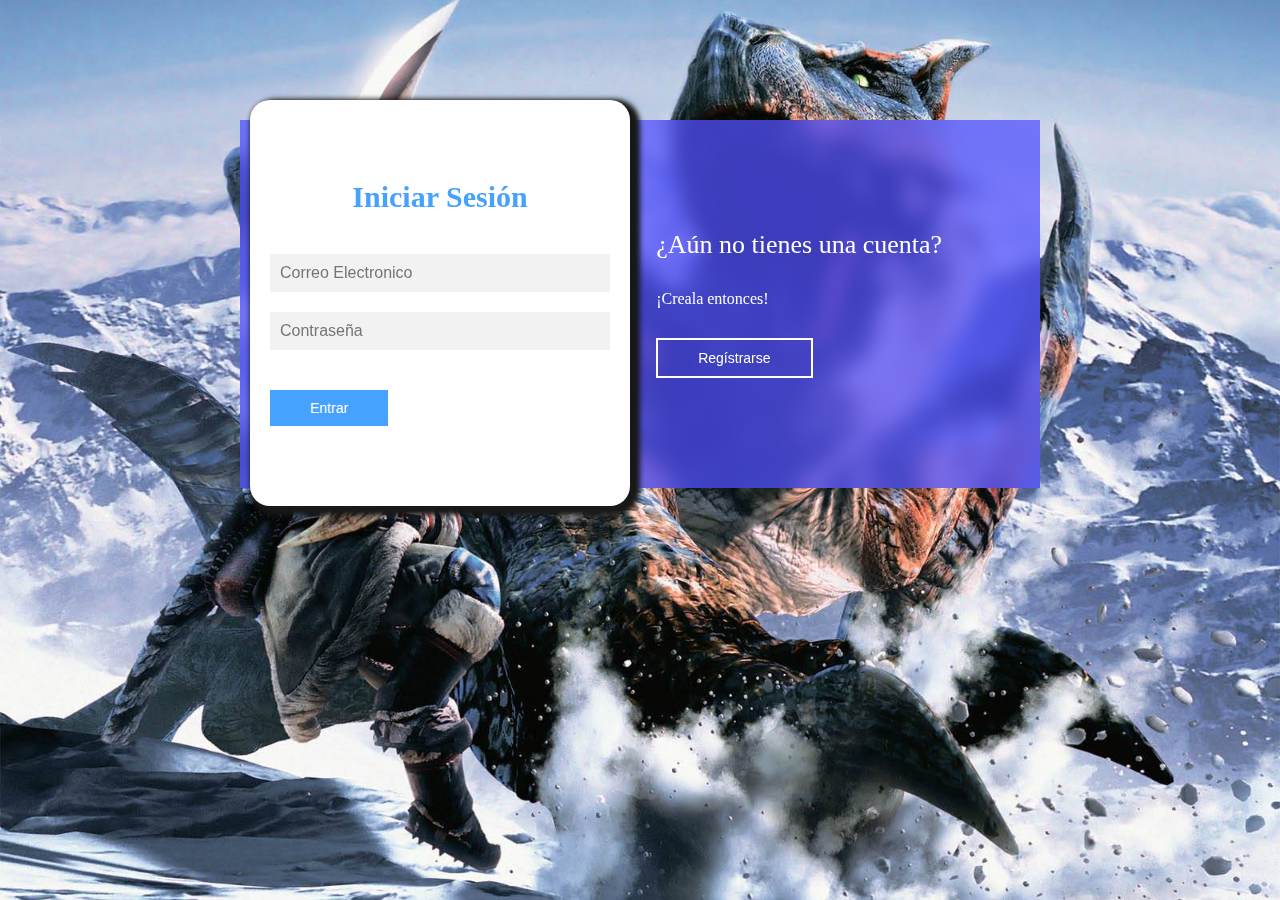
<file: index.html>
<!DOCTYPE html>
<html lang="en">
<head>
    <meta charset="UTF-8">
    <meta name="viewport" content="width=device-width, initial-scale=1.0">
    <title>Login y Register - MagtimusPro</title>
    <link rel="stylesheet" href="CSS/main.css">
</head>
<body>

        <main>

            <div class="contenedor__todo">
                <div class="caja__trasera">
                    <div class="caja__trasera-login">
                        <h3>Si ya tienes una cuenta</h3>
                        <p id="p1">¡Inicia sesión¡</p>
                        <button id="btn__iniciar-sesion">Iniciar Sesión</button>
                    </div>
                    <div class="caja__trasera-register">
                      <h3>¿Aún no tienes una cuenta?</h3>
                        <p id="p2">¡Creala entonces!</p>
                        <button id="btn__registrarse">Regístrarse</button>
                    </div>
                </div>

                

                <!--Formulario de Login y registro-->
                <div class="contenedor__login-register">
                    <!--Login-->
                    <form action="" class="formulario__login">
                        <h2>Iniciar Sesión</h2>
                        <input type="text" placeholder="Correo Electronico">
                        <input type="password" placeholder="Contraseña">
                        <button>Entrar</button>
                    </form>

                    <!--Register-->
                    <form action="" class="formulario__register">
                        <h2>Regístrarse</h2>
                        <input type="text" placeholder="Usuario">
                        <input type="password" placeholder="Contraseña">
                        <button>Regístrarse</button>
                    </form>
                </div>
            </div>

        </main>
<style>
body {

background-image: URL("img/fondo.jpg");

}
</style>

        <script src="JS/login.js"></script>
</body>
</html>
</file>
<file: CSS/main.css>
*{
    margin: 0;
    padding: 0;
    box-sizing: border-box;
    text-decoration: none;
    /*font-family: 'Roboto', sans-serif;*/
}

body{
    background-size: cover;
    background-repeat: no-repeat;
    background-position: center;
    background-attachment: fixed;
}

main{
    width: 100%;
    padding: 20px;
    margin: auto;
    margin-top: 100px;
}

.contenedor__todo{
    width: 100%;
    max-width: 800px;
    margin: auto;
    position: relative;
}

.caja__trasera
{
    width: 100%;
    padding: 10px 20px;
    display: flex;
    justify-content: center;
    -webkit-backdrop-filter: blur(10px);
    backdrop-filter: blur(10px);
    background-color: rgba(81, 81, 255, 0.733)
}

.caja__trasera div{
    margin: 100px 40px;
    color: white;
    transition: all 500ms;
}


.caja__trasera div p,
.caja__trasera button{
    margin-top: 30px;

}

.caja__trasera div h3{
    font-weight: 200;
    font-size: 26px;
}

.caja__trasera div p{
    font-size: 16px;
    font-weight: 100;
}

.caja__trasera button{
    padding: 10px 40px;
    border: 2px solid #fff;
    font-size: 14px;
    background: transparent;
    font-weight: 200;
    cursor: pointer;
    color: white;
    outline: none;
    transition: all 300ms;
}

.caja__trasera button:hover{
    background: #fff;
    color: #46A2FD;
}

/*Formularios*/

.contenedor__login-register
{
    display: flex;
    align-items: center;
    width: 100%;
    max-width: 380px;
    position: relative;
    top: -185px;
    left: 10px;

    /*La transicion va despues del codigo JS*/
    transition: left 500ms cubic-bezier(0.175, 0.885, 0.320, 1.275);
}

.contenedor__login-register form
{
    box-shadow: 5px 4px 5px 5px #181818;
    width: 100%;
    padding: 80px 20px;
    background: white;
    position: absolute;
    border-radius: 20px;
}

.contenedor__login-register form h2{
    font-size: 30px;
    text-align: center;
    margin-bottom: 20px;
    color: #46A2FD;
}

.contenedor__login-register form input{
    width: 100%;
    margin-top: 20px;
    padding: 10px;
    border: none;
    background: #F2F2F2;
    font-size: 16px;
    outline: none;
}

.contenedor__login-register form button{
    padding: 10px 40px;
    margin-top: 40px;
    border: none;
    font-size: 14px;
    background: #46A2FD;
    font-weight: 400;
    cursor: pointer;
    color: white;
    outline: none;
}


.formulario__login{
    opacity: 1;
    display: block;
}
.formulario__register{
    display: none;
}



@media screen and (max-width: 850px){

    main{
        margin-top: 50px;
    }

    .caja__trasera{
        max-width: 350px;
        height: 300px;
        flex-direction: column;
        margin: auto;
    }

    .caja__trasera div{
        margin: 0px;
        position: absolute;
    }


    /*Formularios*/

    .contenedor__login-register{
        top: -10px;
        left: -5px;
        margin: auto;
    }

    .contenedor__login-register form{
        position: relative;
    }
}

    .contenedor_login-register {
        position: relative;
    }
}
</file>
